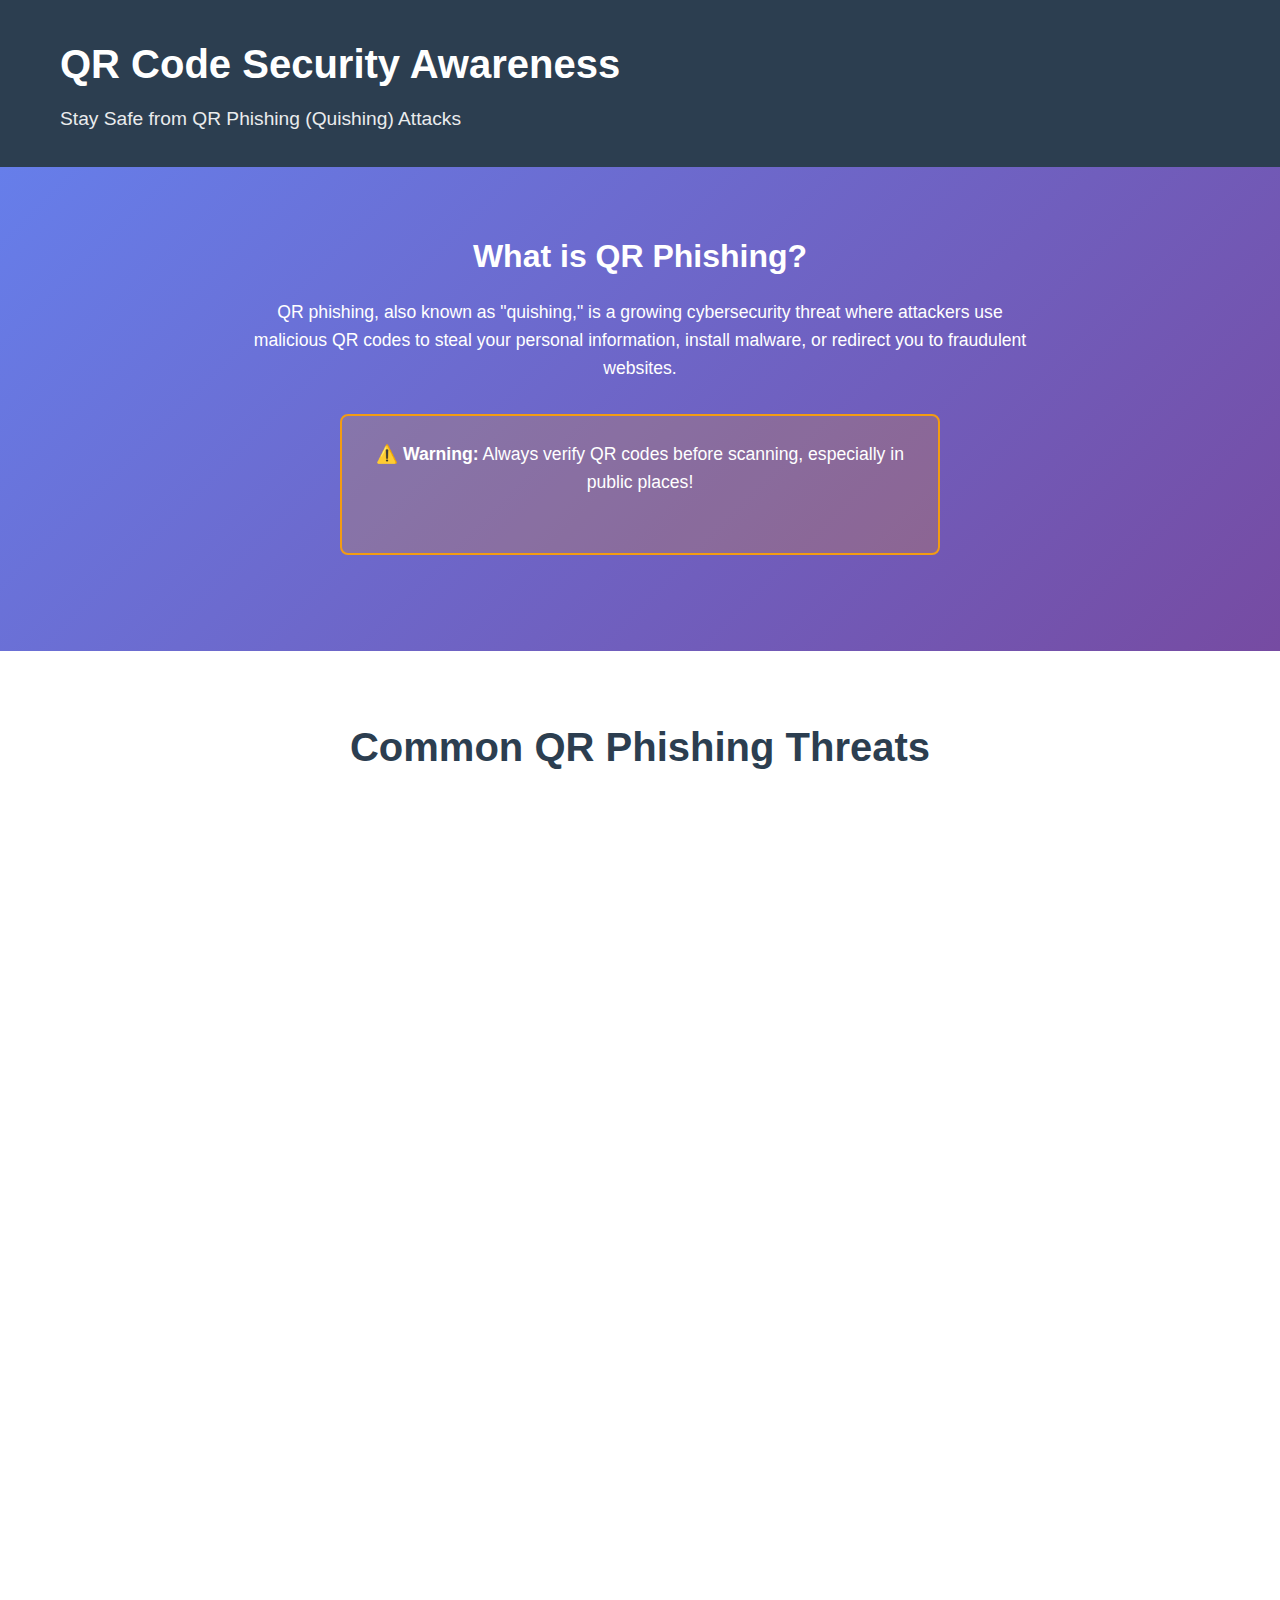
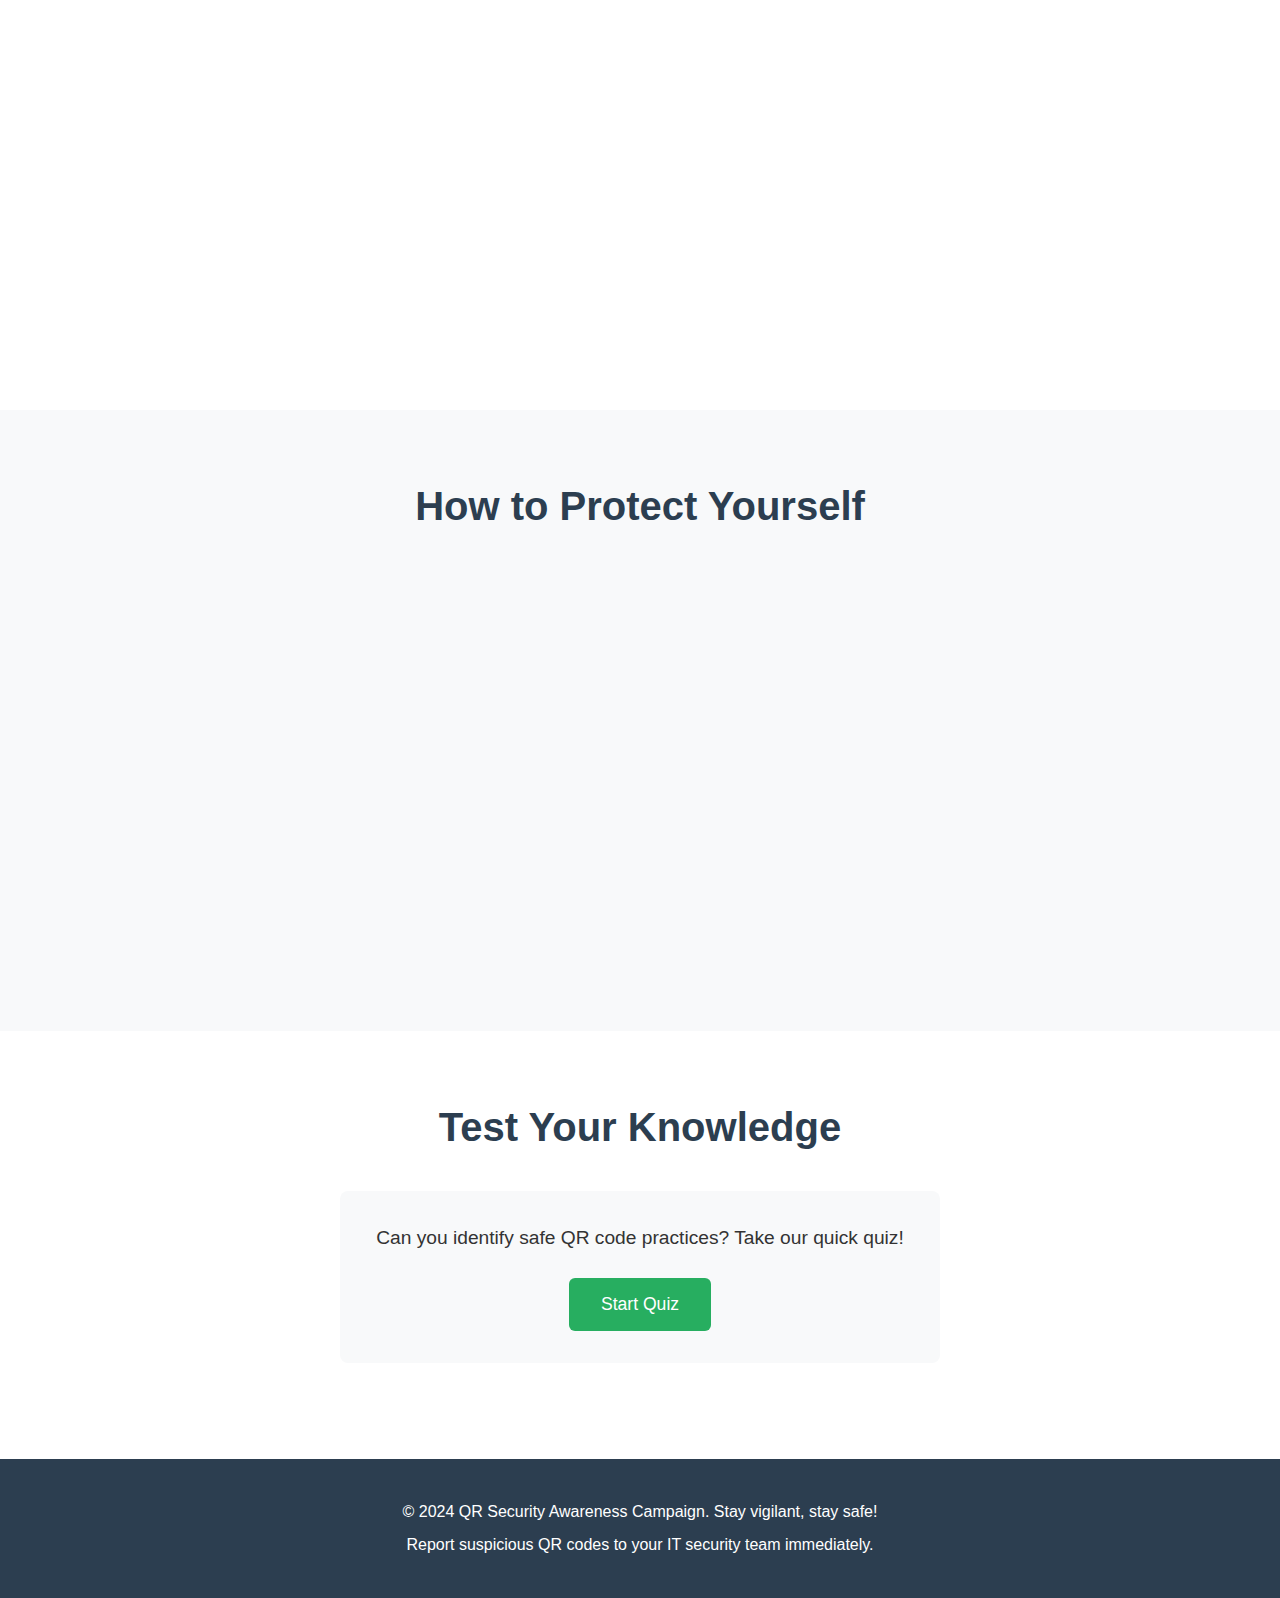
<file: index.html>
<!DOCTYPE html>
<html lang="en">
<head>
    <meta charset="UTF-8">
    <meta name="viewport" content="width=device-width, initial-scale=1.0">
    <title>QR Code Security Awareness - Protect Yourself from Quishing</title>
    <link rel="stylesheet" href="styles.css">
</head>
<body>
    <header>
        <div class="container">
            <h1>QR Code Security Awareness</h1>
            <p class="tagline">Stay Safe from QR Phishing (Quishing) Attacks</p>
        </div>
    </header>

    <main>
        <section class="hero">
            <div class="container">
                <h2>What is QR Phishing?</h2>
                <p>QR phishing, also known as "quishing," is a growing cybersecurity threat where attackers use malicious QR codes to steal your personal information, install malware, or redirect you to fraudulent websites.</p>
                <div class="warning-box">
                    <p><strong>⚠️ Warning:</strong> Always verify QR codes before scanning, especially in public places!</p>
                </div>
            </div>
        </section>

        <section class="threats">
            <div class="container">
                <h2>Common QR Phishing Threats</h2>
                
                <div class="threat-grid">
                    <div class="threat-card" data-threat="fake-sites">
                        <div class="threat-icon">🎣</div>
                        <h3>QR Phishing to Fake Sites</h3>
                        <p>The QR code encodes a URL to a spoofed login or payment page that harvests credentials or card data.</p>
                        <ul>
                            <li>Fake Microsoft 365 login pages</li>
                            <li>Spoofed HR portals</li>
                            <li>Fraudulent parking payment pages</li>
                            <li>Fake restaurant payment systems</li>
                        </ul>
                        <button class="learn-more" data-target="fake-sites">Learn More</button>
                    </div>

                    <div class="threat-card" data-threat="malware">
                        <div class="threat-icon">🦠</div>
                        <h3>Malicious URL → Malware Download</h3>
                        <p>Scanning opens a site that immediately downloads or prompts installation of malicious apps on your mobile device.</p>
                        <ul>
                            <li>Spyware installation</li>
                            <li>Ransomware attacks</li>
                            <li>Trojan horse apps</li>
                            <li>Other malicious payloads</li>
                        </ul>
                        <button class="learn-more" data-target="malware">Learn More</button>
                    </div>

                    <div class="threat-card" data-threat="payment-fraud">
                        <div class="threat-icon">💸</div>
                        <h3>Invoice and Payment Fraud</h3>
                        <p>QR codes on fake invoices or donation posters route payments to attacker-controlled portals.</p>
                        <ul>
                            <li>Fake charity donation requests</li>
                            <li>Fraudulent parking meters</li>
                            <li>Bogus invoice payments</li>
                            <li>Scam business fronts</li>
                        </ul>
                        <button class="learn-more" data-target="payment-fraud">Learn More</button>
                    </div>

                    <div class="threat-card" data-threat="physical-replacement">
                        <div class="threat-icon">🏷️</div>
                        <h3>Physical Code Replacement</h3>
                        <p>Attackers print stickers and place them over legitimate QR codes to redirect users to attacker sites.</p>
                        <ul>
                            <li>Restaurant menu overlays</li>
                            <li>Poster replacements</li>
                            <li>Product label tampering</li>
                            <li>Parking meter stickers</li>
                        </ul>
                        <button class="learn-more" data-target="physical-replacement">Learn More</button>
                    </div>
                </div>
            </div>
        </section>

        <section class="protection">
            <div class="container">
                <h2>How to Protect Yourself</h2>
                <div class="protection-tips">
                    <div class="tip">
                        <span class="tip-number">1</span>
                        <h4>Verify Before Scanning</h4>
                        <p>Check if the QR code looks tampered with or placed over another code.</p>
                    </div>
                    <div class="tip">
                        <span class="tip-number">2</span>
                        <h4>Preview URLs</h4>
                        <p>Use QR scanner apps that show the URL before opening it.</p>
                    </div>
                    <div class="tip">
                        <span class="tip-number">3</span>
                        <h4>Look for HTTPS</h4>
                        <p>Ensure the destination URL uses HTTPS and matches the expected domain.</p>
                    </div>
                    <div class="tip">
                        <span class="tip-number">4</span>
                        <h4>Avoid Public QR Codes</h4>
                        <p>Be extra cautious with QR codes in public places or unsolicited messages.</p>
                    </div>
                    <div class="tip">
                        <span class="tip-number">5</span>
                        <h4>Use Official Apps</h4>
                        <p>When possible, type URLs manually or use official apps instead of QR codes.</p>
                    </div>
                    <div class="tip">
                        <span class="tip-number">6</span>
                        <h4>Keep Software Updated</h4>
                        <p>Ensure your device's OS and security software are up to date.</p>
                    </div>
                </div>
            </div>
        </section>

        <section class="quiz">
            <div class="container">
                <h2>Test Your Knowledge</h2>
                <div id="quiz-container">
                    <div class="quiz-question">
                        <p>Can you identify safe QR code practices? Take our quick quiz!</p>
                        <button id="start-quiz" class="cta-button">Start Quiz</button>
                    </div>
                </div>
            </div>
        </section>
    </main>

    <footer>
        <div class="container">
            <p>&copy; 2024 QR Security Awareness Campaign. Stay vigilant, stay safe!</p>
            <p>Report suspicious QR codes to your IT security team immediately.</p>
        </div>
    </footer>

    <!-- Modal for detailed information -->
    <div id="modal" class="modal">
        <div class="modal-content">
            <span class="close">&times;</span>
            <div id="modal-body"></div>
        </div>
    </div>

    <script src="script.js"></script>
</body>
</html>
</file>
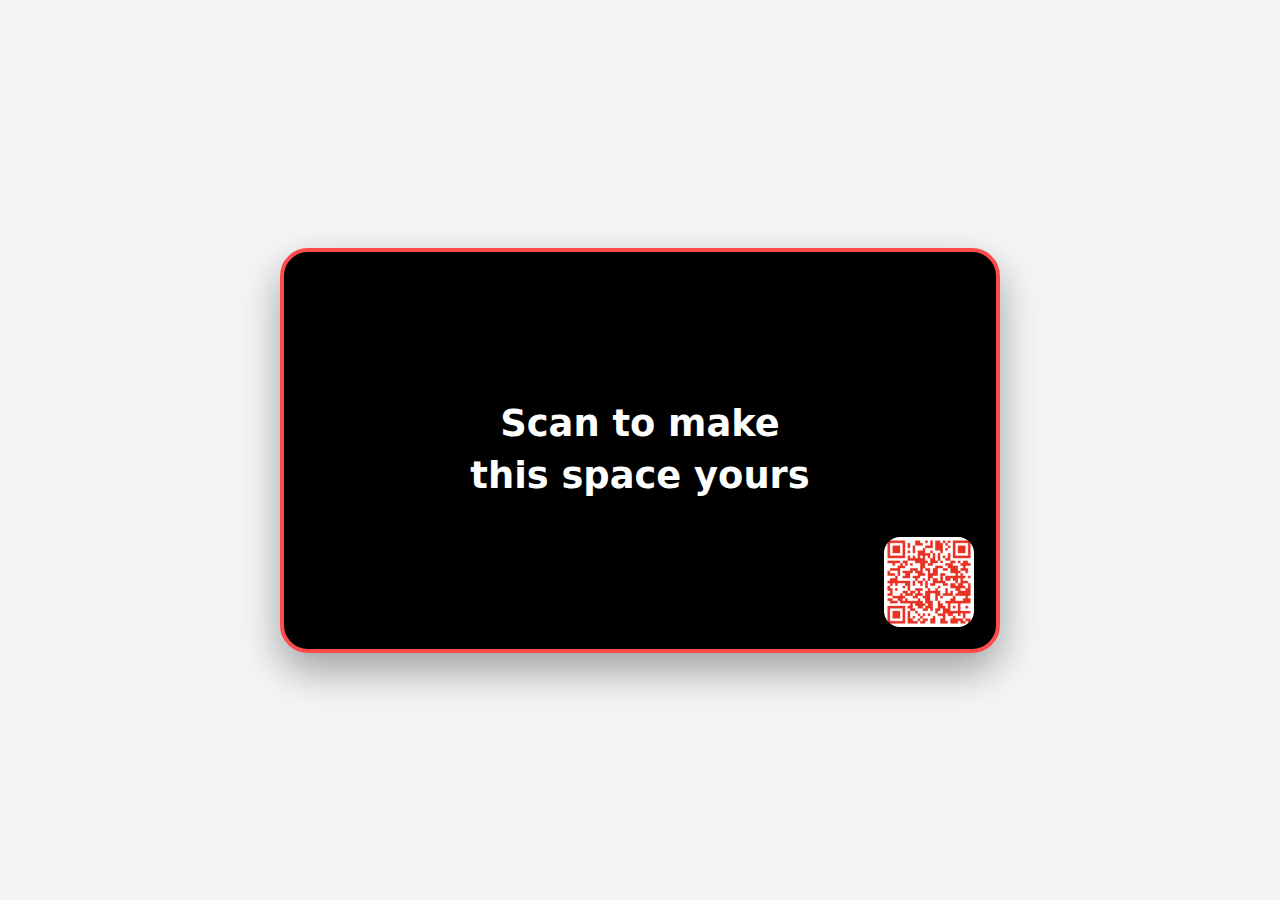
<file: example.html>
<!DOCTYPE html>
<html lang="en">
<head>
  <meta charset="UTF-8" />
  <title>Scan to make this space yours</title>
  <meta name="viewport" content="width=device-width, initial-scale=1" />
  <style>
    * {
      box-sizing: border-box;
      margin: 0;
      padding: 0;
    }

    body {
      min-height: 100vh;
      display: flex;
      align-items: center;
      justify-content: center;
      background: #f4f5f7;
      font-family: system-ui, -apple-system, BlinkMacSystemFont, "Segoe UI",
        sans-serif;
    }

    .card {
      width: 720px;
      max-width: 95vw;
      aspect-ratio: 16 / 9;
      background: #000000;
      border-radius: 28px;
      border: 4px solid #ff4b4b;
      box-shadow: 0 18px 40px rgba(0, 0, 0, 0.35);
      color: #ffffff;
      position: relative;
      display: flex;
      align-items: center;
      justify-content: center;
      padding: 40px 60px;
    }

    .card-text {
      text-align: center;
      font-size: 2.3rem;
      line-height: 1.4;
      font-weight: 600;
    }

    .qr-img {
      position: absolute;
      bottom: 22px;
      right: 22px;
      width: 90px;
      height: 90px;
      border-radius: 16px;
      object-fit: cover;
    }

    @media (max-width: 600px) {
      .card {
        padding: 30px;
      }
      .card-text {
        font-size: 1.8rem;
      }
      .qr-img {
        width: 70px;
        height: 70px;
      }
    }
  </style>
</head>
<body>
  <div class="card">
    <div class="card-text">
      Scan to make<br />
      this space yours
    </div>

    <img src="assets/qr-code.png" alt="QR Code" class="qr-img" />
  </div>
</body>
</html>
</file>
<file: styles.css>
/* Reset and Base Styles */
* {
    margin: 0;
    padding: 0;
    box-sizing: border-box;
}

:root {
    --primary-color: #2c3e50;
    --secondary-color: #e74c3c;
    --accent-color: #3498db;
    --success-color: #27ae60;
    --warning-color: #f39c12;
    --text-color: #333;
    --light-bg: #f8f9fa;
    --white: #ffffff;
    --shadow: 0 2px 10px rgba(0, 0, 0, 0.1);
    --transition: all 0.3s ease;
}

body {
    font-family: -apple-system, BlinkMacSystemFont, 'Segoe UI', Roboto, Oxygen, Ubuntu, Cantarell, sans-serif;
    line-height: 1.6;
    color: var(--text-color);
    background-color: var(--light-bg);
}

.container {
    max-width: 1200px;
    margin: 0 auto;
    padding: 0 20px;
}

/* Header Styles */
header {
    background-color: var(--primary-color);
    color: var(--white);
    padding: 2rem 0;
    box-shadow: var(--shadow);
}

header h1 {
    font-size: 2.5rem;
    margin-bottom: 0.5rem;
    animation: fadeInDown 0.8s ease;
}

.tagline {
    font-size: 1.2rem;
    opacity: 0.9;
    animation: fadeInUp 0.8s ease;
}

/* Hero Section */
.hero {
    background: linear-gradient(135deg, #667eea 0%, #764ba2 100%);
    color: var(--white);
    padding: 4rem 0;
    text-align: center;
}

.hero h2 {
    font-size: 2rem;
    margin-bottom: 1rem;
}

.hero p {
    font-size: 1.1rem;
    max-width: 800px;
    margin: 0 auto 2rem;
}

.warning-box {
    background-color: rgba(243, 156, 18, 0.2);
    border: 2px solid var(--warning-color);
    border-radius: 8px;
    padding: 1.5rem;
    margin: 2rem auto;
    max-width: 600px;
    animation: pulse 2s infinite;
}

/* Threats Section */
.threats {
    padding: 4rem 0;
    background-color: var(--white);
}

.threats h2 {
    text-align: center;
    font-size: 2.5rem;
    margin-bottom: 3rem;
    color: var(--primary-color);
}

.threat-grid {
    display: grid;
    grid-template-columns: repeat(auto-fit, minmax(280px, 1fr));
    gap: 2rem;
    margin-top: 2rem;
}

.threat-card {
    background-color: var(--white);
    border-radius: 12px;
    padding: 2rem;
    box-shadow: var(--shadow);
    transition: var(--transition);
    border: 2px solid transparent;
}

.threat-card:hover {
    transform: translateY(-5px);
    box-shadow: 0 5px 20px rgba(0, 0, 0, 0.15);
    border-color: var(--accent-color);
}

.threat-icon {
    font-size: 3rem;
    margin-bottom: 1rem;
    display: block;
    text-align: center;
}

.threat-card h3 {
    color: var(--primary-color);
    margin-bottom: 1rem;
    font-size: 1.3rem;
}

.threat-card p {
    margin-bottom: 1rem;
    color: #666;
}

.threat-card ul {
    list-style: none;
    padding-left: 0;
}

.threat-card li {
    padding: 0.5rem 0;
    padding-left: 1.5rem;
    position: relative;
}

.threat-card li::before {
    content: "▸";
    position: absolute;
    left: 0;
    color: var(--secondary-color);
}

.learn-more {
    background-color: var(--accent-color);
    color: var(--white);
    border: none;
    padding: 0.75rem 1.5rem;
    border-radius: 6px;
    cursor: pointer;
    font-size: 1rem;
    margin-top: 1rem;
    transition: var(--transition);
}

.learn-more:hover {
    background-color: #2980b9;
    transform: scale(1.05);
}

/* Protection Section */
.protection {
    padding: 4rem 0;
    background-color: var(--light-bg);
}

.protection h2 {
    text-align: center;
    font-size: 2.5rem;
    margin-bottom: 3rem;
    color: var(--primary-color);
}

.protection-tips {
    display: grid;
    grid-template-columns: repeat(auto-fit, minmax(300px, 1fr));
    gap: 2rem;
}

.tip {
    background-color: var(--white);
    padding: 2rem;
    border-radius: 8px;
    box-shadow: var(--shadow);
    position: relative;
    padding-left: 4rem;
}

.tip-number {
    position: absolute;
    left: 1rem;
    top: 2rem;
    background-color: var(--success-color);
    color: var(--white);
    width: 2.5rem;
    height: 2.5rem;
    border-radius: 50%;
    display: flex;
    align-items: center;
    justify-content: center;
    font-weight: bold;
    font-size: 1.2rem;
}

.tip h4 {
    color: var(--primary-color);
    margin-bottom: 0.5rem;
}

/* Quiz Section */
.quiz {
    padding: 4rem 0;
    background-color: var(--white);
    text-align: center;
}

.quiz h2 {
    font-size: 2.5rem;
    margin-bottom: 2rem;
    color: var(--primary-color);
}

#quiz-container {
    max-width: 600px;
    margin: 0 auto;
}

.quiz-question {
    background-color: var(--light-bg);
    padding: 2rem;
    border-radius: 8px;
    margin-bottom: 2rem;
}

.quiz-question p {
    font-size: 1.2rem;
    margin-bottom: 1.5rem;
}

.cta-button {
    background-color: var(--success-color);
    color: var(--white);
    border: none;
    padding: 1rem 2rem;
    font-size: 1.1rem;
    border-radius: 6px;
    cursor: pointer;
    transition: var(--transition);
}

.cta-button:hover {
    background-color: #229954;
    transform: scale(1.05);
}

/* Quiz Styles */
.quiz-options {
    display: grid;
    gap: 1rem;
    margin: 1.5rem 0;
}

.quiz-option {
    background-color: var(--white);
    border: 2px solid #ddd;
    padding: 1rem;
    border-radius: 6px;
    cursor: pointer;
    transition: var(--transition);
    text-align: left;
}

.quiz-option:hover {
    border-color: var(--accent-color);
    background-color: #f0f8ff;
}

.quiz-option.selected {
    border-color: var(--accent-color);
    background-color: #e3f2fd;
}

.quiz-option.correct {
    border-color: var(--success-color);
    background-color: #e8f5e9;
}

.quiz-option.incorrect {
    border-color: var(--secondary-color);
    background-color: #ffebee;
}

.quiz-feedback {
    margin-top: 1rem;
    padding: 1rem;
    border-radius: 6px;
    font-weight: 500;
}

.quiz-feedback.correct {
    background-color: #d4edda;
    color: #155724;
}

.quiz-feedback.incorrect {
    background-color: #f8d7da;
    color: #721c24;
}

/* Footer */
footer {
    background-color: var(--primary-color);
    color: var(--white);
    padding: 2rem 0;
    text-align: center;
}

footer p {
    margin: 0.5rem 0;
}

/* Modal Styles */
.modal {
    display: none;
    position: fixed;
    z-index: 1000;
    left: 0;
    top: 0;
    width: 100%;
    height: 100%;
    background-color: rgba(0, 0, 0, 0.5);
    animation: fadeIn 0.3s ease;
}

.modal-content {
    background-color: var(--white);
    margin: 5% auto;
    padding: 2rem;
    border-radius: 12px;
    width: 90%;
    max-width: 600px;
    position: relative;
    animation: slideIn 0.3s ease;
}

.close {
    position: absolute;
    right: 1rem;
    top: 1rem;
    font-size: 2rem;
    cursor: pointer;
    color: #999;
    transition: var(--transition);
}

.close:hover {
    color: var(--secondary-color);
}

/* Animations */
@keyframes fadeInDown {
    from {
        opacity: 0;
        transform: translateY(-20px);
    }
    to {
        opacity: 1;
        transform: translateY(0);
    }
}

@keyframes fadeInUp {
    from {
        opacity: 0;
        transform: translateY(20px);
    }
    to {
        opacity: 1;
        transform: translateY(0);
    }
}

@keyframes fadeIn {
    from {
        opacity: 0;
    }
    to {
        opacity: 1;
    }
}

@keyframes slideIn {
    from {
        transform: translateY(-50px);
        opacity: 0;
    }
    to {
        transform: translateY(0);
        opacity: 1;
    }
}

@keyframes pulse {
    0% {
        transform: scale(1);
    }
    50% {
        transform: scale(1.02);
    }
    100% {
        transform: scale(1);
    }
}

/* Responsive Design */
@media (max-width: 768px) {
    header h1 {
        font-size: 2rem;
    }
    
    .tagline {
        font-size: 1rem;
    }
    
    .hero h2 {
        font-size: 1.5rem;
    }
    
    .threats h2,
    .protection h2,
    .quiz h2 {
        font-size: 2rem;
    }
    
    .threat-grid {
        grid-template-columns: 1fr;
    }
    
    .protection-tips {
        grid-template-columns: 1fr;
    }
    
    .modal-content {
        margin: 10% auto;
        padding: 1.5rem;
    }
}

/* Print Styles */
@media print {
    header,
    footer,
    .quiz,
    .learn-more,
    .cta-button {
        display: none;
    }
    
    body {
        background-color: white;
        color: black;
    }
    
    .threat-card,
    .tip {
        break-inside: avoid;
        page-break-inside: avoid;
    }
}
</file>
